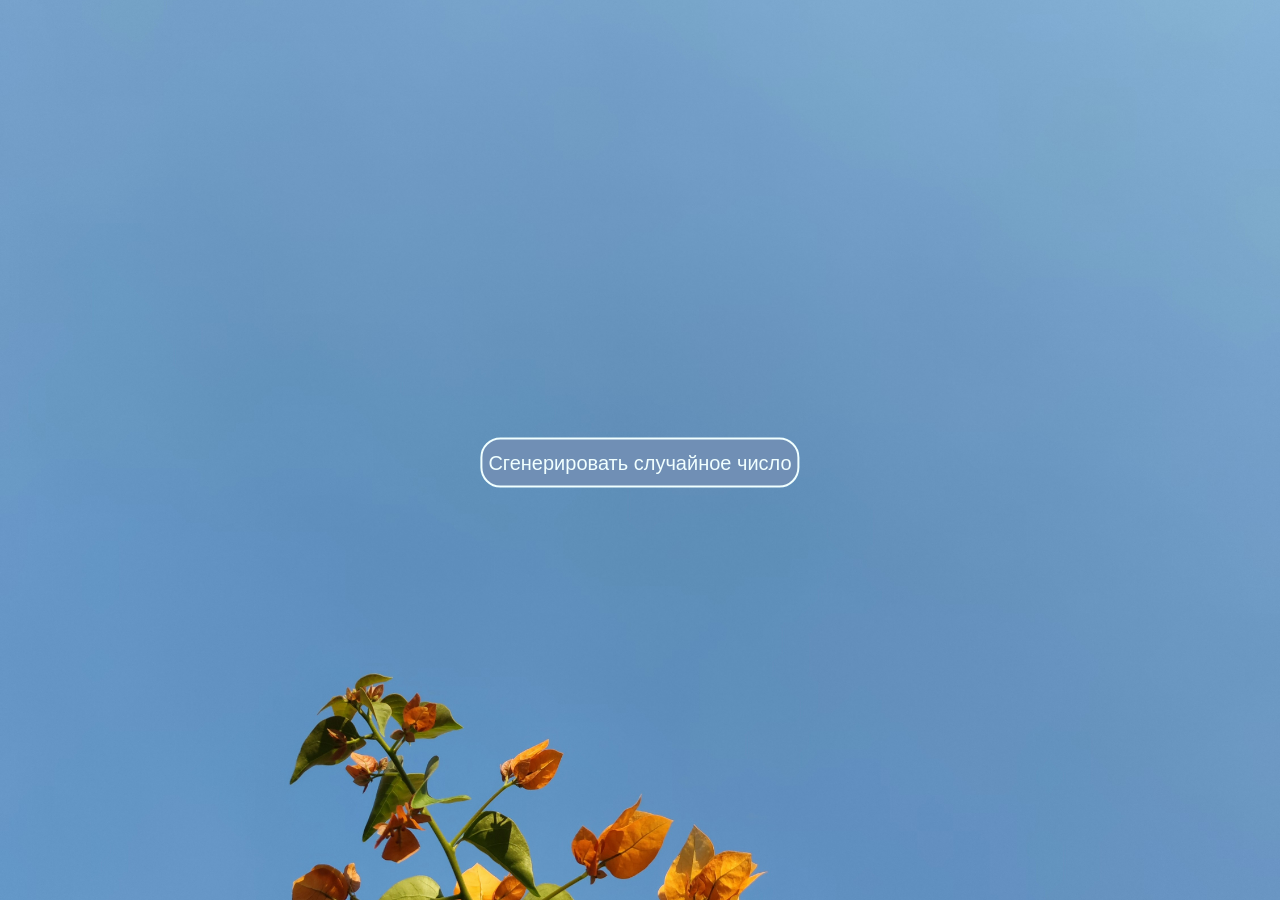
<file: docs/index.html>
<!doctype html><html lang="en" dir="ltr"><head><meta charset="utf-8"/><title>Генерация числа</title><link rel="icon" href="images/d0a8cd76df8ab50630c1.svg"><script defer="defer" src="index.js"></script><link href="index.css" rel="stylesheet"></head><body><div class="generate"><div class="background"><img src="images/acbeed884b4b971dd90f.jpg"></div><div class="content"><div class="result"></div><button class="button">Сгенерировать случайное число</button></div></div></body></html>
</file>
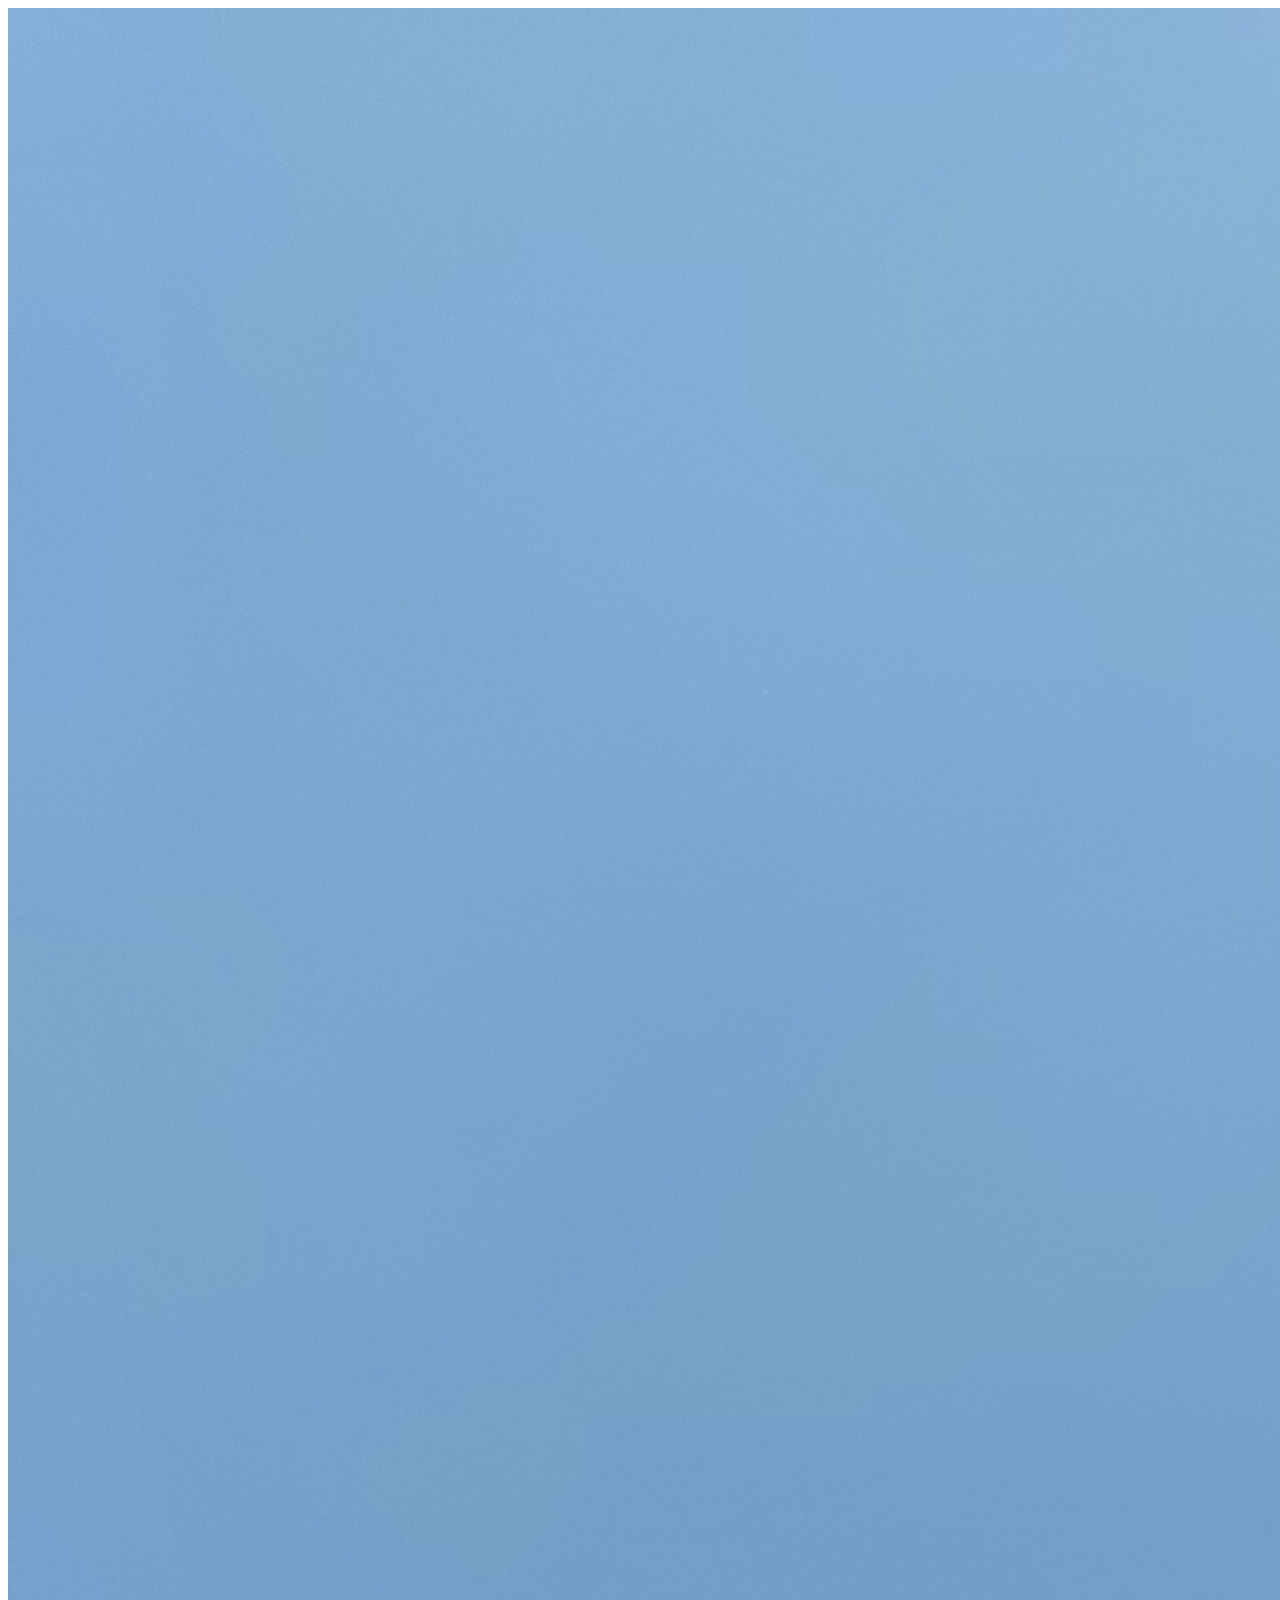
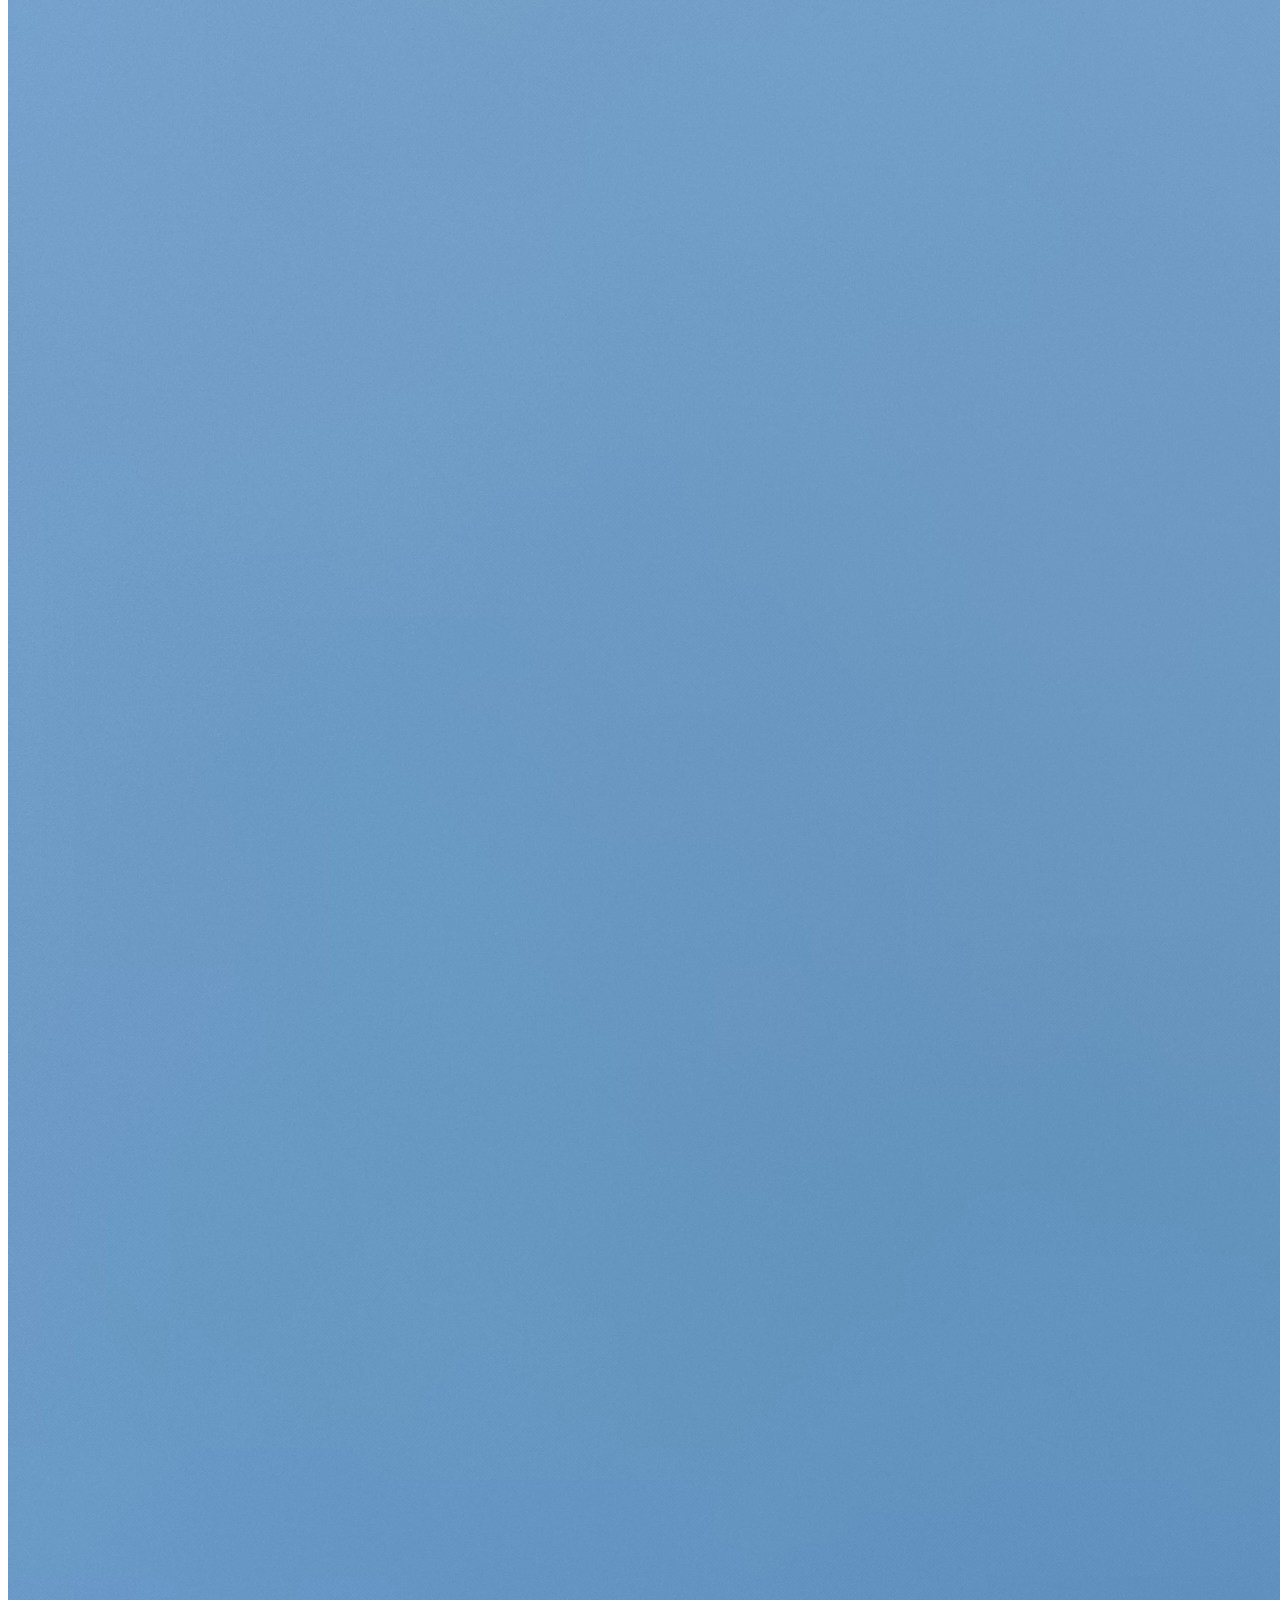
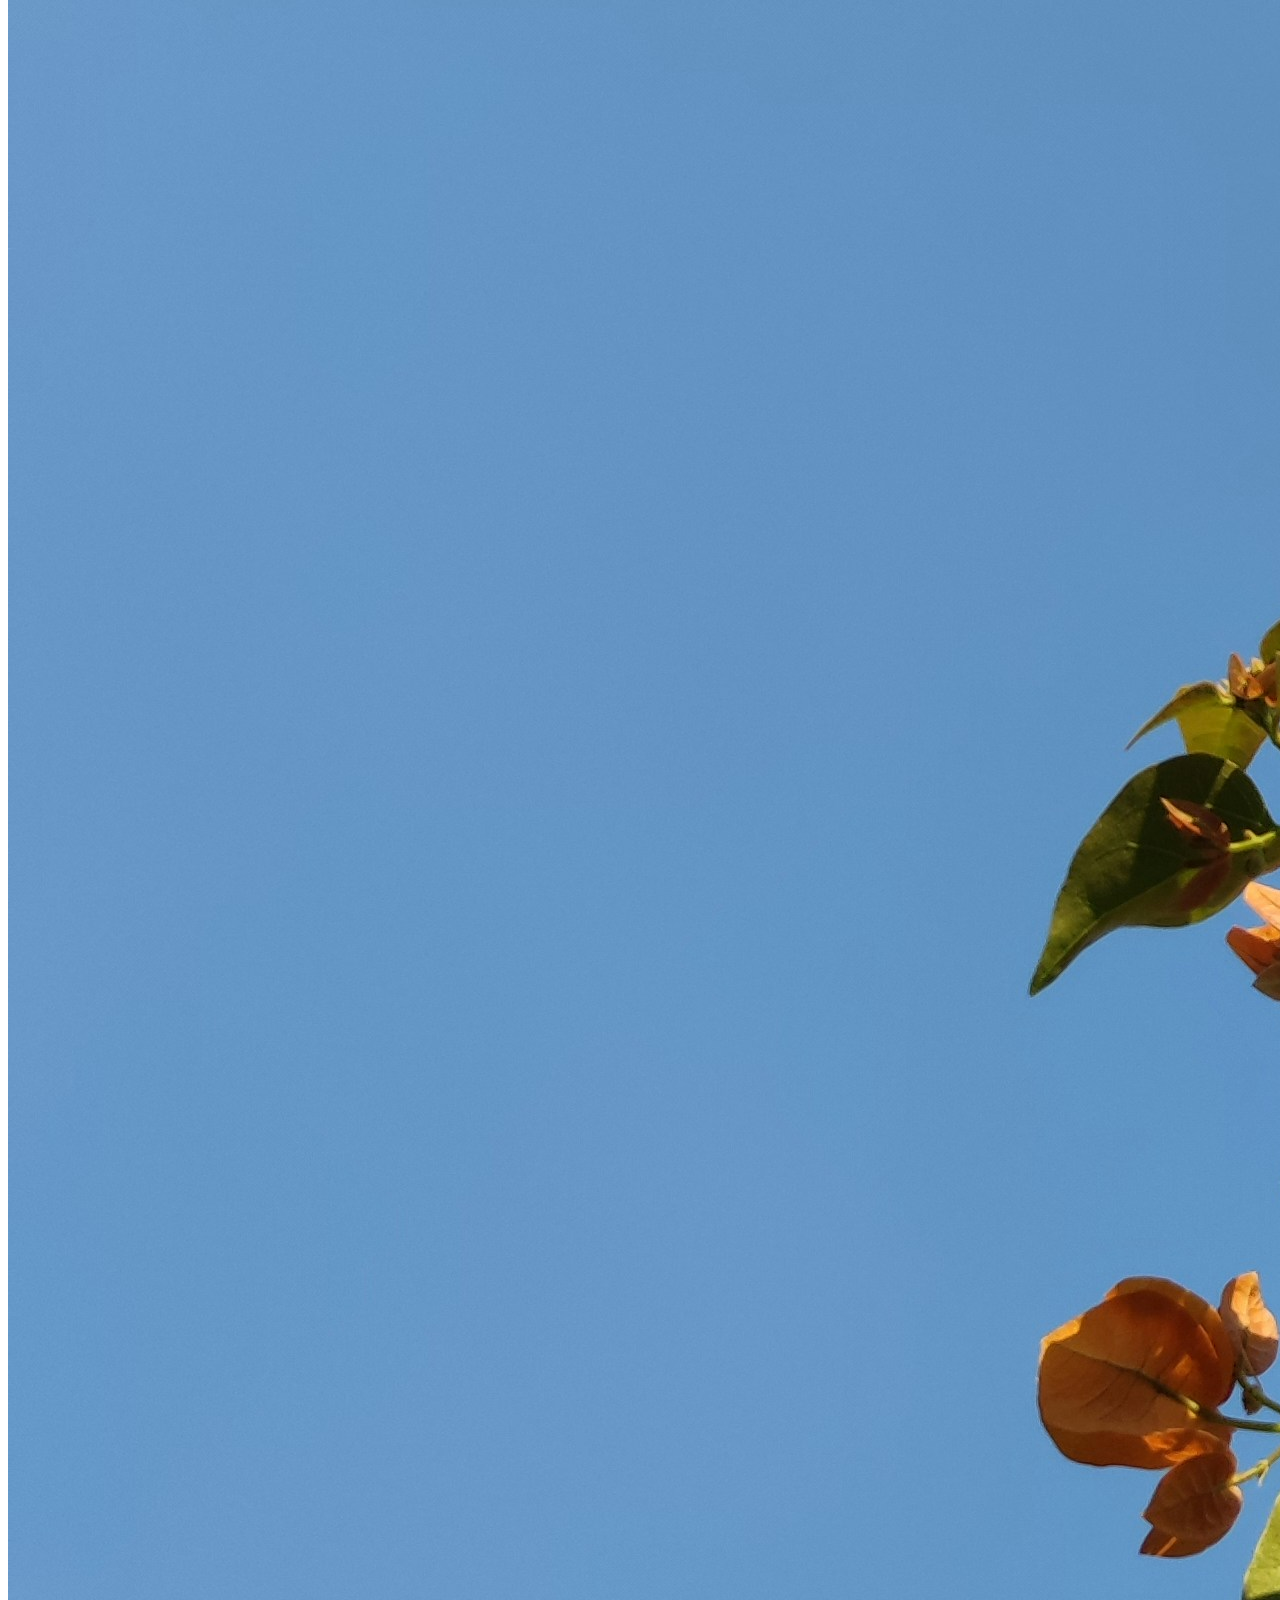
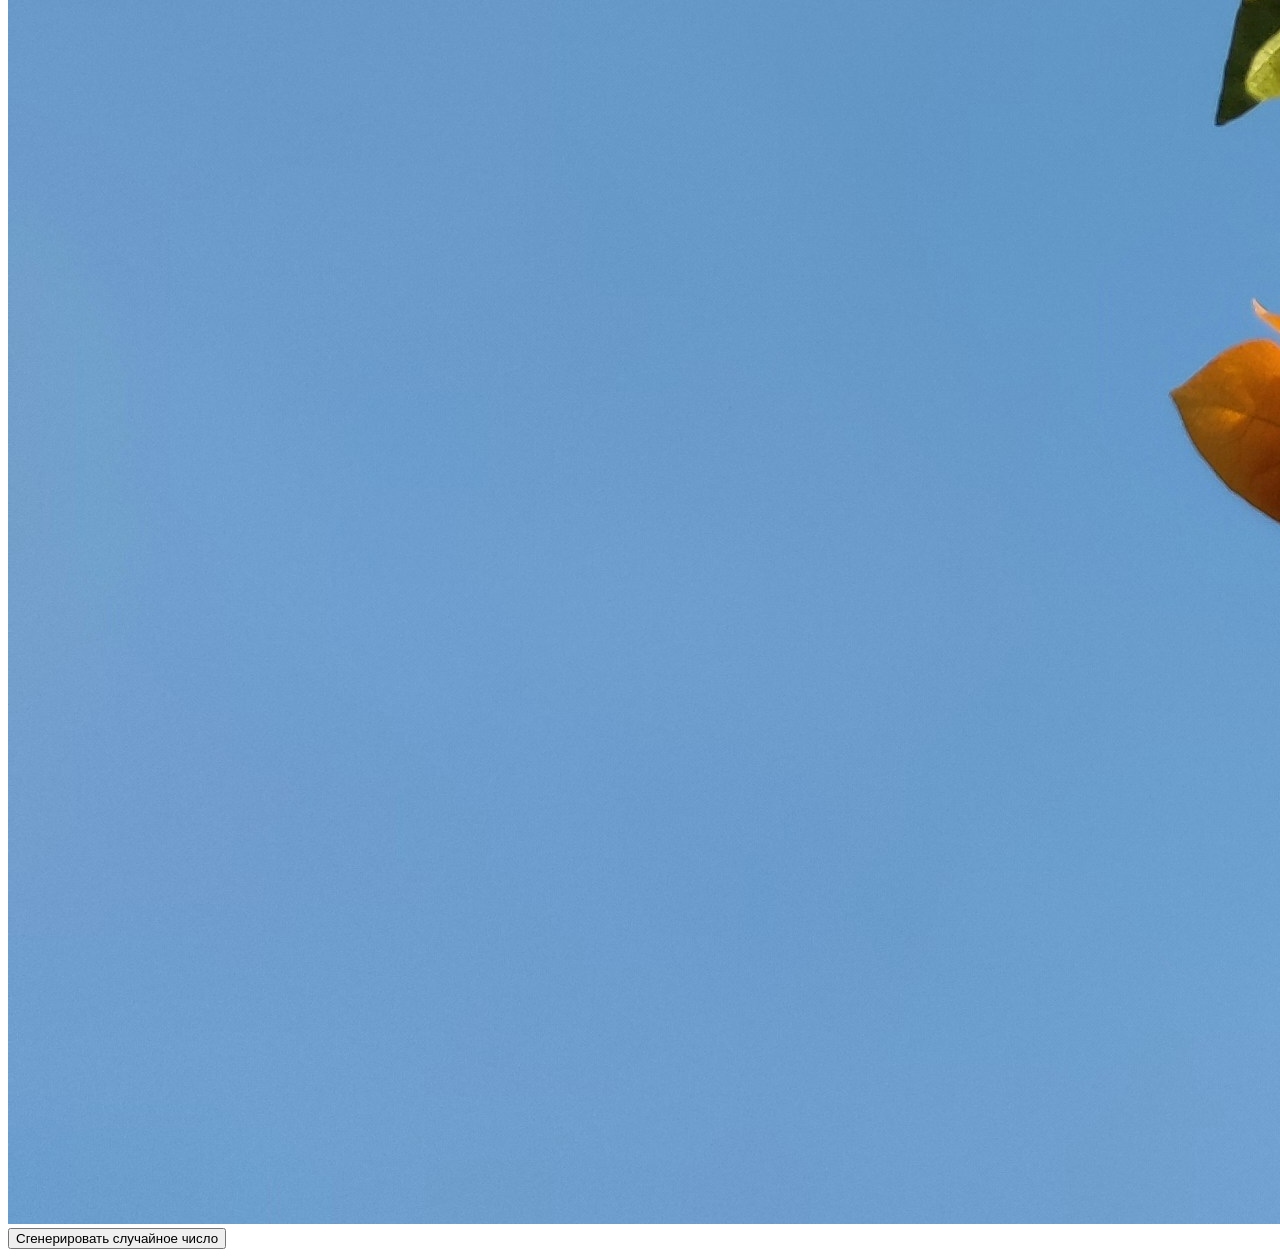
<file: src/index.html>
<!DOCTYPE html>
<html lang="en" dir="ltr">
  <head>
    <meta charset="utf-8" />
    <title>Генерация числа</title>
    <link rel="icon" href="images/favicon.svg">
    <analytics></analytics>
  </head>

  <body>
    <div class="generate">

      <div class="background"><img src="./images/flower.jpg"></div>

      <div class="content">

        <div class="result"></div>

        <button class="button">
          Сгенерировать случайное число
        </button>

      </div>

    </div>
  </body>
</html>
</file>
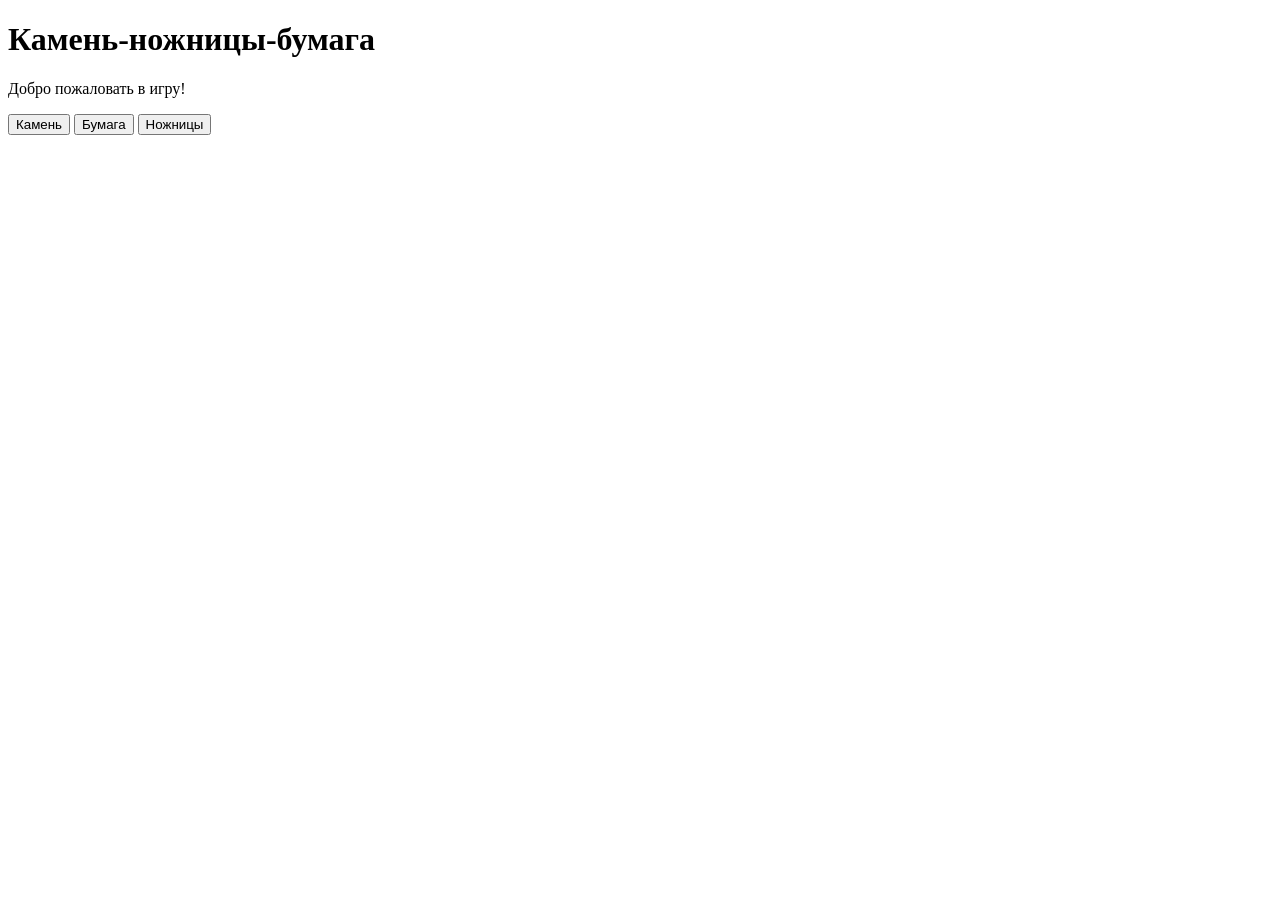
<file: src/pages/game.html>
<!DOCTYPE html>
<html lang="en">
<head>
    <meta charset="UTF-8">
    <meta name="viewport" content="width=device-width, initial-scale=1.0">
    <title>Камень-ножницы-бумага</title>
</head>
<body class="game">
    <div class="container">
        <div class="answer">
            <h1>Камень-ножницы-бумага</h1>
            <p>Добро пожаловать в игру!</p>
            <div class="game">
                <button id="rock">Камень</button>
                <button id="paper">Бумага</button>
                <button id="sizers">Ножницы</button>
            </div>
        </div>
    </div>
</body>
</html>
</file>
<file: docs/index.css>
*{box-sizing:border-box}body{margin:0}.generate{height:100vh;position:relative;width:100%}.background{bottom:0;left:0;position:absolute;right:0;top:0;z-index:-1}.background img{height:100%;-o-object-fit:cover;object-fit:cover;width:100%}.content{align-items:center;display:flex;flex-direction:column;gap:25px;left:50%;position:absolute;top:50%;transform:translate(-50%,-50%)}.result{color:azure;font-size:120px}.button{background-color:#708fb5;border:2px solid azure;border-radius:20px;color:azure;cursor:pointer;font-size:20px;height:50px;width:800 px}
</file>
